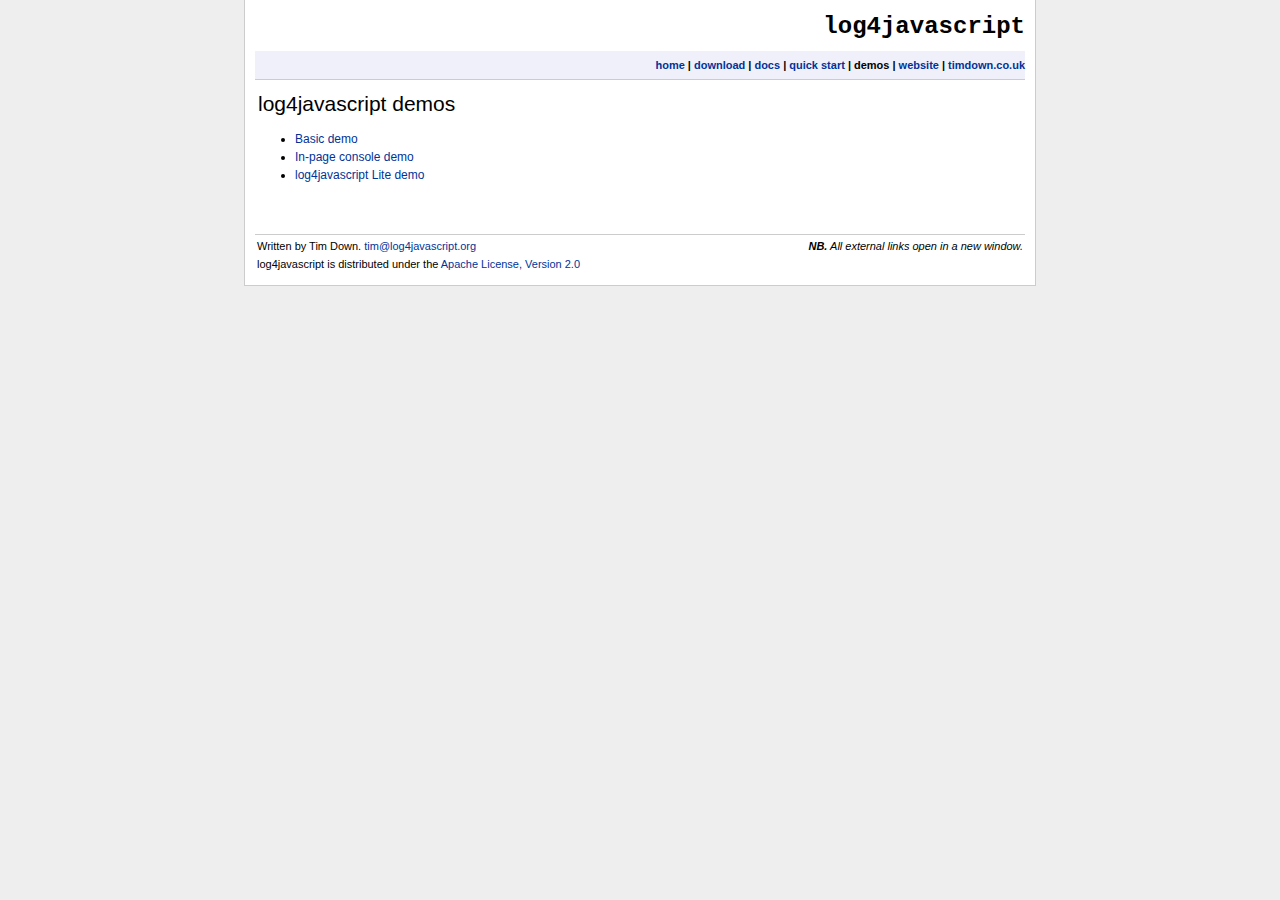
<file: bower_components/log4javascript/demos/index.html>
<?xml version="1.0"?>
<!DOCTYPE html PUBLIC "-//W3C//DTD XHTML 1.0 Transitional//EN" "http://www.w3.org/TR/xhtml1/DTD/xhtml1-transitional.dtd">
<html xmlns="http://www.w3.org/1999/xhtml" lang="en" xml:lang="en">
	<head>
		<title>log4javascript demos</title>
		<meta http-equiv="content-type" content="text/html; charset=iso-8859-1" />
		<meta name="author" content="Tim Down - tim@log4javascript.org" />
		<meta name="description" content="log4javascript, a logging framework for JavaScript based on log4j" />
		<meta name="robots" content="all" />
		<link rel="stylesheet" type="text/css" media="screen,print" href="../main.css" title="Default" />
	</head>
	<body>
		<div id="container" class="nonav">
			<div id="header">
				<h1><a href="/docs/index.html">log4javascript</a></h1>
			</div>
			<div id="content">
				<div id="nav">
					<a class="navitem" href="../index.html">home</a>
					| <a class="navitem" href="http://sourceforge.net/projects/log4javascript" target="_blank" title="Download (opens in new window)">download</a>
					| <a class="navitem" href="../docs/index.html">docs</a>
					| <a class="navitem" href="../docs/quickstart.html">quick start</a>
					| <span class="navitem">demos</span>
					| <a class="navitem" href="http://log4javascript.org" target="_blank">website</a>
					| <a class="navitem" href="http://www.timdown.co.uk" target="_blank">timdown.co.uk</a>
				</div>
				<h1>log4javascript demos</h1>
				<ul>
					<li><a href="basic.html">Basic demo</a></li>
					<li><a href="inpage.html">In-page console demo</a></li>
					<li><a href="lite.html">log4javascript Lite demo</a></li>
				</ul>
			</div>
			<br class="clear" />
			<div id="footer">
				<span class="externallinkinfo">
					<strong>NB.</strong> All external links open in a new window.
				</span>
				Written by Tim Down. <a href="mailto:tim@log4javascript.org">tim@log4javascript.org</a>
				<br />
				log4javascript is distributed under the <a href="http://www.apache.org/licenses/LICENSE-2.0.html"
					title="Apache License, Version 2.0 (opens in new window)" target="_blank">Apache License,
					Version 2.0</a>

			</div>
		</div>

	</body>
</html>
</file>
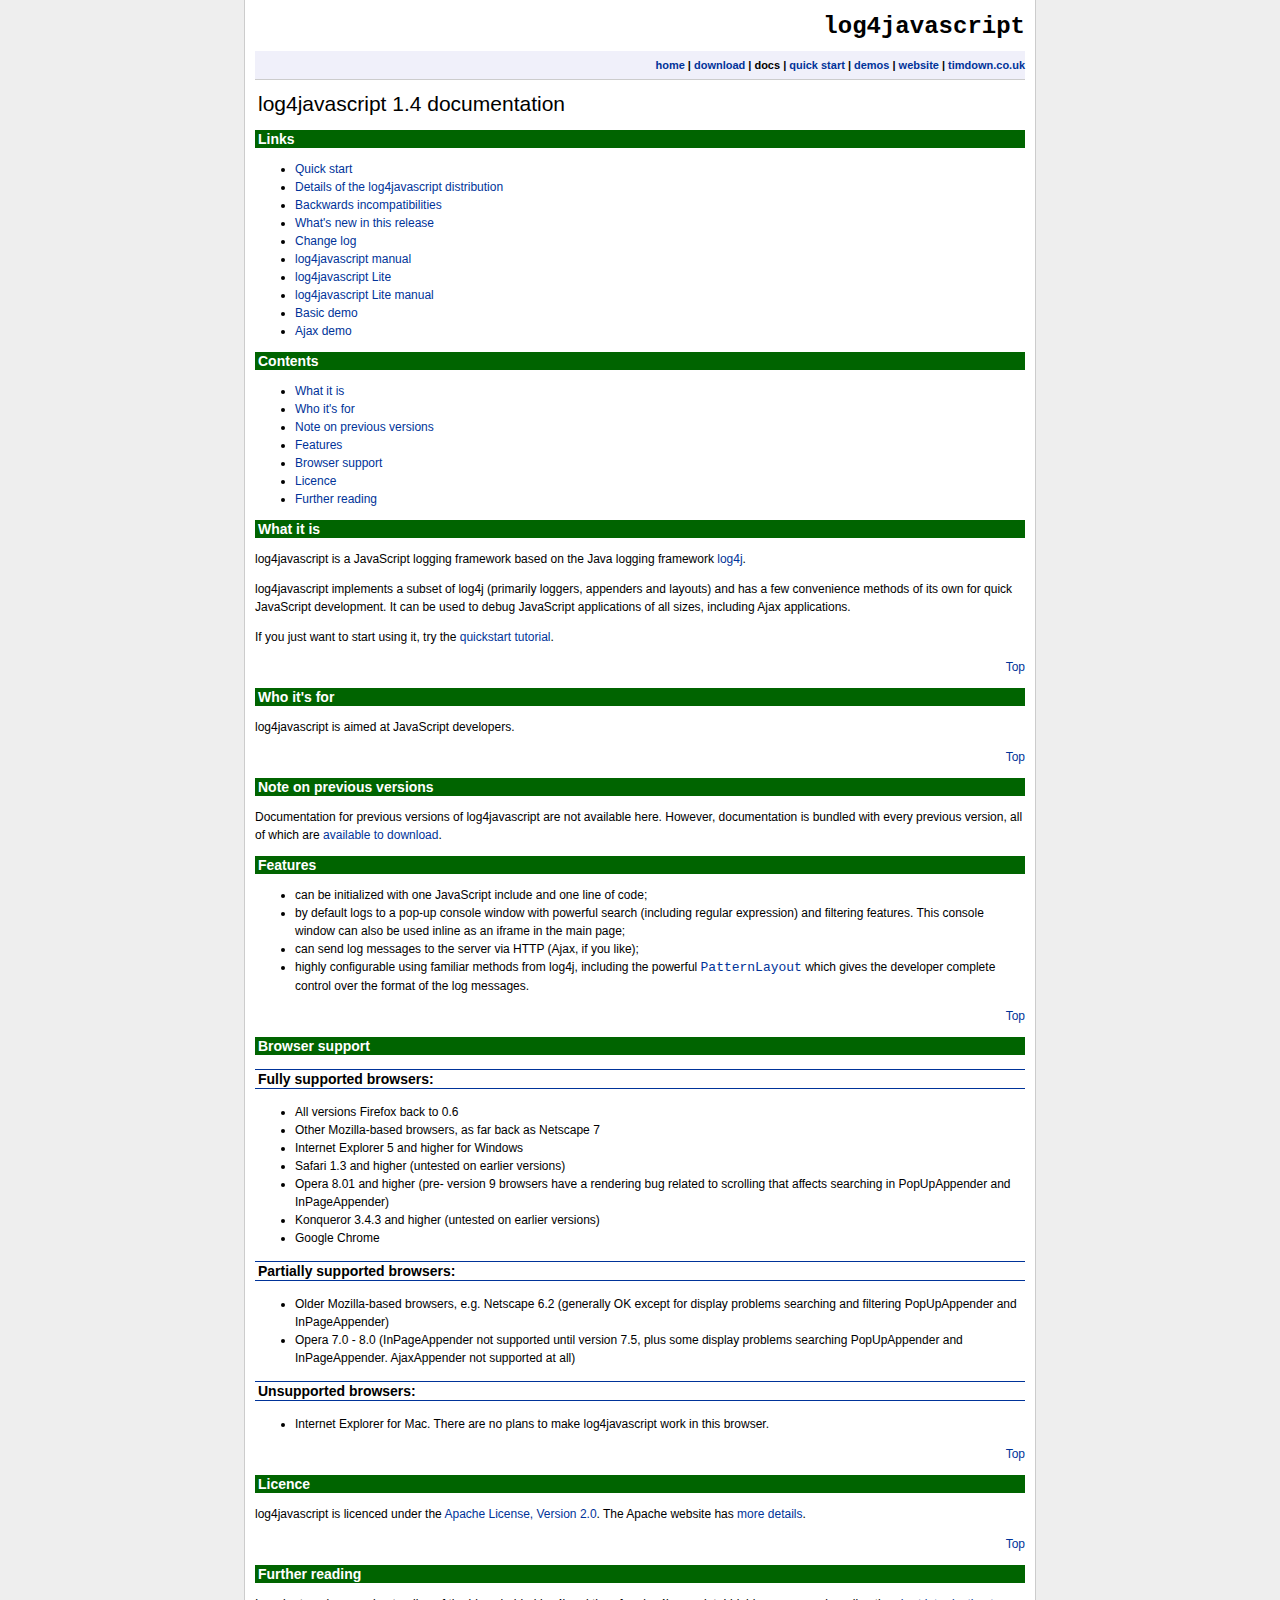
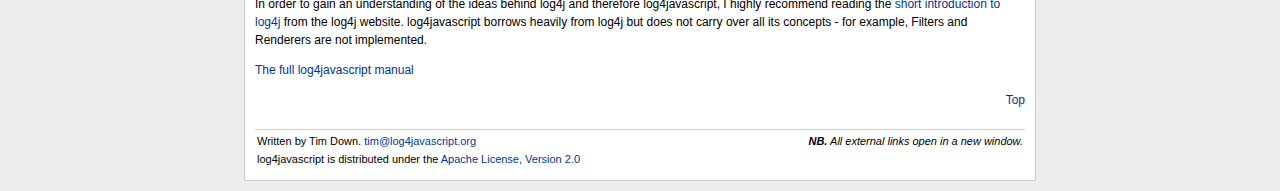
<file: bower_components/log4javascript/docs/index.html>
<?xml version="1.0"?>
<!DOCTYPE html PUBLIC "-//W3C//DTD XHTML 1.0 Transitional//EN" "http://www.w3.org/TR/xhtml1/DTD/xhtml1-transitional.dtd">
<html xmlns="http://www.w3.org/1999/xhtml" lang="en" xml:lang="en">
    <head>
        <title>log4javascript documentation</title>
        <meta http-equiv="content-type" content="text/html; charset=iso-8859-1" />
        <meta name="author" content="Tim Down - tim@log4javascript.org" />
        <meta name="description" content="log4javascript, a logging framework for JavaScript based on log4j" />
        <meta name="robots" content="all" />
        <link rel="stylesheet" type="text/css" media="screen,print" href="../main.css" title="Default" />
    </head>
    <body>
        <div id="container" class="nonav">
            <div id="header">
                <h1><a href="../index.html">log4javascript</a></h1>
                <div id="nav">
                    <a class="navitem" href="../index.html">home</a>
                    | <a class="navitem" href="http://sourceforge.net/projects/log4javascript" target="_blank" title="Download (opens in new window)">download</a>
                    | <span class="navitem">docs</span>
                    | <a class="navitem" href="quickstart.html">quick start</a>
                    | <a class="navitem" href="../demos/index.html">demos</a>
                    | <a class="navitem" href="http://log4javascript.org" target="_blank">website</a>
                    | <a class="navitem" href="http://www.timdown.co.uk" target="_blank">timdown.co.uk</a>
                </div>
            </div>
            <div id="content">
                <h1>log4javascript 1.4 documentation</h1>
                <div id="links">
                    <h2>Links</h2>
                    <ul>
                        <li><a href="quickstart.html">Quick start</a></li>
                        <li><a href="distribution.html">Details of the log4javascript distribution</a></li>
                        <li><a href="backwardsincompatibilities.html">Backwards incompatibilities</a></li>
                        <li><a href="whatsnew.html">What's new in this release</a></li>
                        <li><a href="../changelog.txt">Change log</a></li>
                        <li><a href="manual.html">log4javascript manual</a></li>
                        <li><a href="lite.html">log4javascript Lite</a></li>
                        <li><a href="manual_lite.html">log4javascript Lite manual</a></li>
                        <li><a href="../demos/basic.html">Basic demo</a></li>
                        <li><a href="../demos/ajax.html">Ajax demo</a></li>
                    </ul>
                </div>
                <div id="contents">
                    <h2>Contents</h2>
                    <ul>
                        <li><a href="#whatitis">What it is</a></li>
                        <li><a href="#whofor">Who it's for</a></li>
                        <li><a href="#previousversions">Note on previous versions</a></li>
                        <li><a href="#features">Features</a></li>
                        <li><a href="#browsers">Browser support</a></li>
                        <li><a href="#licence">Licence</a></li>
                        <li><a href="#furtherreading">Further reading</a></li>
                    </ul>
                </div>
                <div id="whatitis">
                    <h2>What it is</h2>
                    <p>
                        log4javascript is a JavaScript logging framework based on the Java
                        logging framework <a href="http://logging.apache.org/log4j/1.2/index.html"
                        title="log4j home page (opens in new window)" target="_blank">log4j</a>.
                    </p>
                    <p>
                        log4javascript implements a subset of log4j (primarily loggers, appenders
                        and layouts) and has a few convenience methods of its own for
                        quick JavaScript development. It can be used to debug JavaScript
                        applications of all sizes, including Ajax applications.
                    </p>
                    <p>
                        If you just want to start using it, try the <a href="quickstart.html">quickstart
                        tutorial</a>.
                    </p>
                    <p class="linktotop">
                        <a href="#container">Top</a>
                    </p>
                </div>
                <div id="whofor">
                    <h2>Who it's for</h2>
                    <p>
                        log4javascript is aimed at JavaScript developers.
                    </p>
                    <p class="linktotop">
                        <a href="#container">Top</a>
                    </p>
                </div>
                <div id="previousversions">
                    <h2>Note on previous versions</h2>
                    <p>
                        Documentation for previous versions of log4javascript are not available here.
                        However, documentation is bundled with every previous version, all of which
                        are <a href="http://sourceforge.net/projects/log4javascript"
                            target="_blank" title="Download (opens in new window)">available to download</a>.
                    </p>
                </div>
                <div id="features">
                    <h2>Features</h2>
                    <ul>
                        <li>can be initialized with one JavaScript include and one line of code;</li>
                        <li>
                            by default logs to a pop-up console window with powerful search (including
                            regular expression) and filtering features. This console window can also
                            be used inline as an iframe in the main page;
                        </li>
                        <li>
                            can send log messages to the server via HTTP (Ajax, if you like);
                        </li>
                        <li>
                            highly configurable using familiar methods from log4j, including the
                            powerful <code><a href="manual.html#patternlayout">PatternLayout</a></code>
                            which gives the developer complete control over the format of the log messages.
                        </li>
                    </ul>
                    <p class="linktotop">
                        <a href="#container">Top</a>
                    </p>
                </div>
                <div id="browsers">
                    <h2>Browser support</h2>
                    <h3>Fully supported browsers:</h3>
                    <ul>
                        <li>All versions Firefox back to 0.6</li>
                        <li>Other Mozilla-based browsers, as far back as Netscape 7</li>
                        <li>Internet Explorer 5 and higher for Windows</li>
                        <li>Safari 1.3 and higher (untested on earlier versions)</li>
                        <li>Opera 8.01 and higher (pre- version 9 browsers have a rendering
                            bug related to scrolling that affects searching in PopUpAppender and InPageAppender)</li>
                        <li>Konqueror 3.4.3 and higher (untested on earlier versions)</li>
                        <li>Google Chrome</li>
                    </ul>
                    <h3>Partially supported browsers:</h3>
                    <ul>
                        <li>Older Mozilla-based browsers, e.g. Netscape 6.2 (generally OK except for
                            display problems searching and filtering PopUpAppender and InPageAppender)</li>
                        <li>Opera 7.0 - 8.0 (InPageAppender not supported until version 7.5, plus some display
                            problems searching PopUpAppender and InPageAppender. AjaxAppender not supported at all)</li>
                    </ul>
                    <h3>Unsupported browsers:</h3>
                    <ul>
                        <li>
                            Internet Explorer for Mac. There are no plans to make log4javascript work
                            in this browser.
                        </li>
                    </ul>
                    <p class="linktotop">
                        <a href="#container">Top</a>
                    </p>
                </div>
                <div id="licence">
                    <h2>Licence</h2>
                    <p>
                        log4javascript is licenced under the <a href="http://www.apache.org/licenses/LICENSE-2.0.html"
                            title="Apache License, Version 2.0 (opens in new window)" target="_blank">Apache License,
                        Version 2.0</a>. The Apache website has <a href="http://www.apache.org/foundation/licence-FAQ.html#WhatDoesItMEAN"
                            title="View licence (opens in new window)" target="_blank">more details</a>.
                    </p>
                    <p class="linktotop">
                        <a href="#container">Top</a>
                    </p>
                </div>
                <div id="furtherreading">
                    <h2>Further reading</h2>
                    <p>
                        In order to gain an understanding of the ideas behind log4j and therefore log4javascript,
                        I highly recommend reading the <a href="http://logging.apache.org/log4j/1.2/manual.html">short
                        introduction to log4j</a> from the log4j website. log4javascript borrows heavily from
                        log4j but does not carry over all its concepts - for example, Filters and Renderers are not
                        implemented.
                    </p>
                    <p>
                        <a href="manual.html">The full log4javascript manual</a>
                    </p>
                    <p class="linktotop">
                        <a href="#container">Top</a>
                    </p>
                </div>
            </div>
            <div id="footer">
                <span class="externallinkinfo">
                    <strong>NB.</strong> All external links open in a new window.
                </span>
                Written by Tim Down. <a href="mailto:tim@log4javascript.org">tim@log4javascript.org</a>
                <br />
                log4javascript is distributed under the <a href="http://www.apache.org/licenses/LICENSE-2.0.html"
                    title="Apache License, Version 2.0 (opens in new window)" target="_blank">Apache License,
                    Version 2.0</a>

            </div>
        </div>

    </body>
</html>
</file>
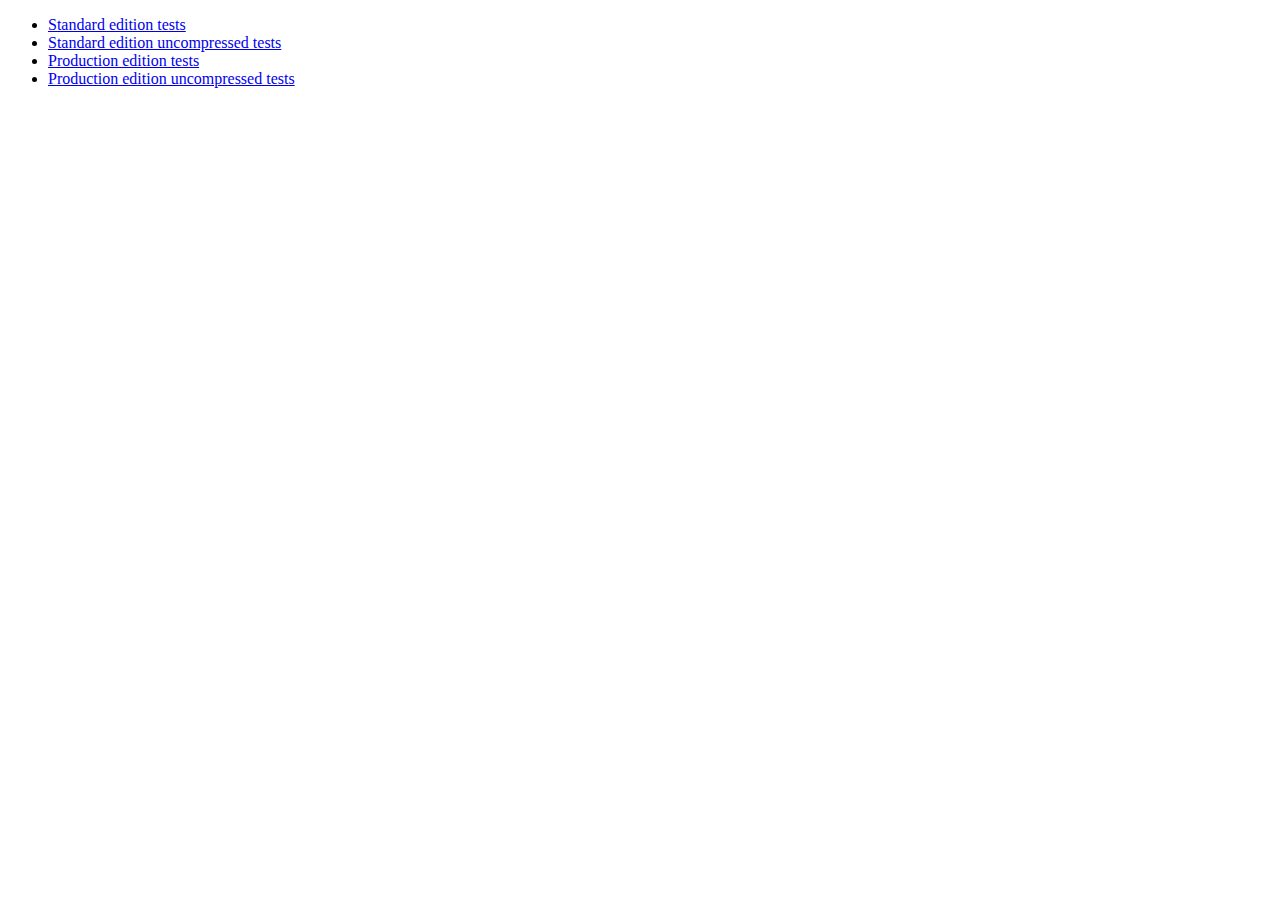
<file: bower_components/log4javascript/test/index.html>
<?xml version="1.0"?>
<!DOCTYPE html PUBLIC "-//W3C//DTD XHTML 1.0 Strict//EN" "http://www.w3.org/TR/xhtml1/DTD/xhtml1-strict.dtd">
<html xmlns="http://www.w3.org/1999/xhtml" lang="en" xml:lang="en">
	<head>
		<title>log4javascript - Tests</title>
	</head>
	<body>
		<ul>
			<li><a href="log4javascript.html">Standard edition tests</a></li>
			<li><a href="log4javascript_uncompressed.html">Standard edition uncompressed tests</a></li>
			<li><a href="log4javascript_production.html">Production edition tests</a></li>
			<li><a href="log4javascript_production_uncompressed.html">Production edition uncompressed tests</a></li>
		</ul>
	</body>
</html>
</file>
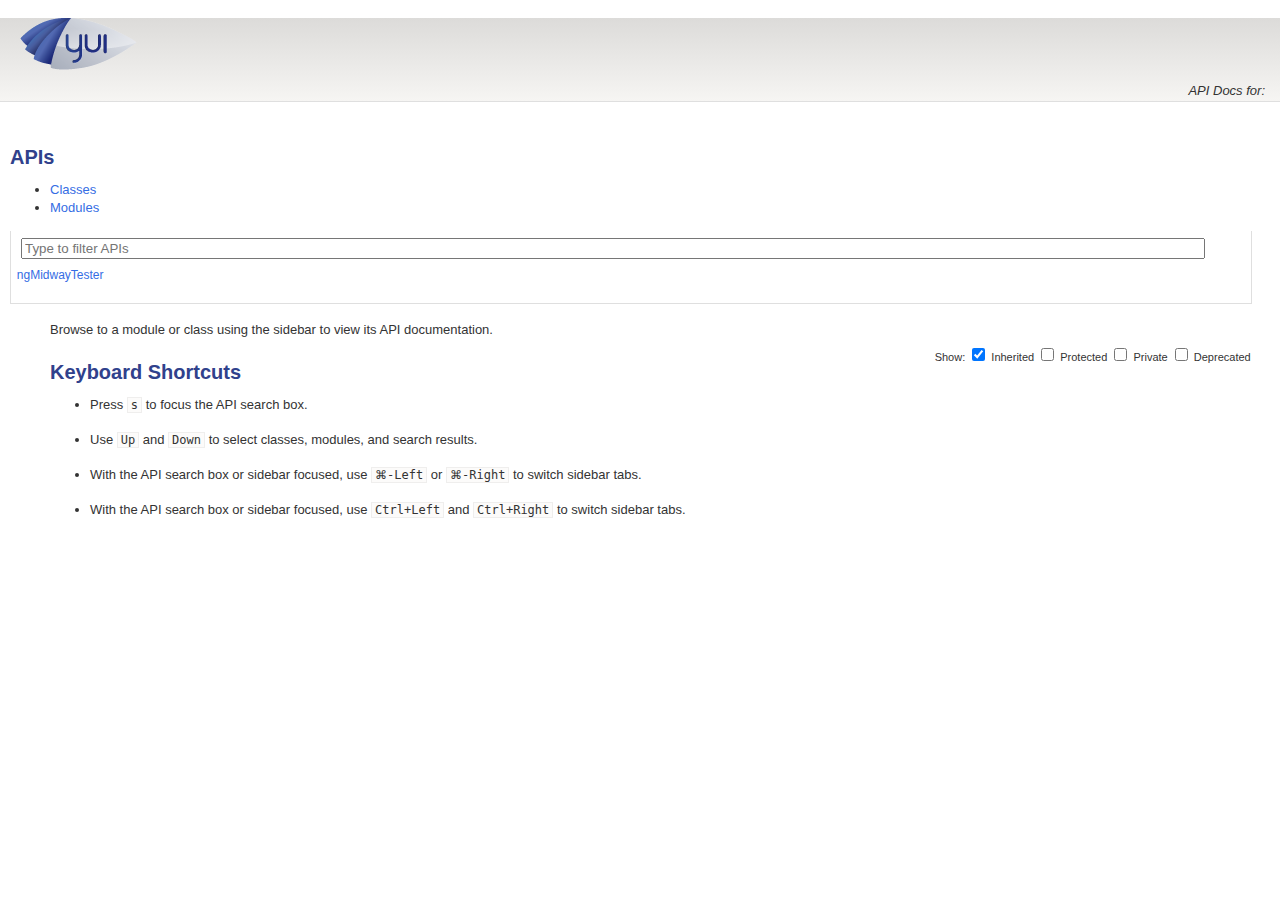
<file: bower_components/ngMidwayTester/docs/index.html>
<!DOCTYPE html>
<html lang="en">
<head>
    <meta charset="utf-8">
    <title></title>
    <link rel="stylesheet" href="http://yui.yahooapis.com/3.9.1/build/cssgrids/cssgrids-min.css">
    <link rel="stylesheet" href="./assets/vendor/prettify/prettify-min.css">
    <link rel="stylesheet" href="./assets/css/main.css" id="site_styles">
    <link rel="shortcut icon" type="image/png" href="./assets/favicon.png">
    <script src="http://yui.yahooapis.com/combo?3.9.1/build/yui/yui-min.js"></script>
</head>
<body class="yui3-skin-sam">

<div id="doc">
    <div id="hd" class="yui3-g header">
        <div class="yui3-u-3-4">
            
                <h1><img src="./assets/css/logo.png" title=""></h1>
            
        </div>
        <div class="yui3-u-1-4 version">
            <em>API Docs for: </em>
        </div>
    </div>
    <div id="bd" class="yui3-g">

        <div class="yui3-u-1-4">
            <div id="docs-sidebar" class="sidebar apidocs">
                <div id="api-list">
    <h2 class="off-left">APIs</h2>
    <div id="api-tabview" class="tabview">
        <ul class="tabs">
            <li><a href="#api-classes">Classes</a></li>
            <li><a href="#api-modules">Modules</a></li>
        </ul>

        <div id="api-tabview-filter">
            <input type="search" id="api-filter" placeholder="Type to filter APIs">
        </div>

        <div id="api-tabview-panel">
            <ul id="api-classes" class="apis classes">
            
                <li><a href="./classes/ngMidwayTester.html">ngMidwayTester</a></li>
            
            </ul>

            <ul id="api-modules" class="apis modules">
            
            </ul>
        </div>
    </div>
</div>

            </div>
        </div>
        <div class="yui3-u-3-4">
                <div id="api-options">
        Show:
        <label for="api-show-inherited">
            <input type="checkbox" id="api-show-inherited" checked>
            Inherited
        </label>

        <label for="api-show-protected">
            <input type="checkbox" id="api-show-protected">
            Protected
        </label>

        <label for="api-show-private">
            <input type="checkbox" id="api-show-private">
            Private
        </label>
        <label for="api-show-deprecated">
            <input type="checkbox" id="api-show-deprecated">
            Deprecated
        </label>

    </div>


            <div class="apidocs">
                <div id="docs-main">
                    <div class="content">
                            <div class="apidocs">
        <div id="docs-main" class="content">
            <p>
            Browse to a module or class using the sidebar to view its API documentation.
            </p>

            <h2>Keyboard Shortcuts</h2>

            <ul>
                <li><p>Press <kbd>s</kbd> to focus the API search box.</p></li>

                <li><p>Use <kbd>Up</kbd> and <kbd>Down</kbd> to select classes, modules, and search results.</p></li>

                <li class="mac-only"><p>With the API search box or sidebar focused, use <kbd><span class="cmd">&#x2318;</span>-Left</kbd> or <kbd><span class="cmd">&#x2318;</span>-Right</kbd> to switch sidebar tabs.</p></li>

                <li class="pc-only"><p>With the API search box or sidebar focused, use <kbd>Ctrl+Left</kbd> and <kbd>Ctrl+Right</kbd> to switch sidebar tabs.</p></li>
            </ul>
        </div>
    </div>



                    </div>
                </div>
            </div>
        </div>
    </div>
</div>
<script src="./assets/vendor/prettify/prettify-min.js"></script>
<script>prettyPrint();</script>
<script src="./assets/js/yui-prettify.js"></script>
<script src="./assets/../api.js"></script>
<script src="./assets/js/api-filter.js"></script>
<script src="./assets/js/api-list.js"></script>
<script src="./assets/js/api-search.js"></script>
<script src="./assets/js/apidocs.js"></script>
</body>
</html>
</file>
<file: bower_components/log4javascript/main.css>
body {
	font-family: Verdana, Arial, Helvetica, Sans-serif;
	font-size: 75%;
	color: black;
	background-color: #eeeeee;
	text-align: center;
	padding: 0px;
	margin: 0px;
}

div#container {
	width: 770px;
	text-align: left;
	line-height: 150%;
	border-width: 0px 1px 1px 1px;
	border-color: #cccccc;
	border-style: solid;
	background-color: white;
	color: black;
	padding: 10px;
	margin: 0px auto 10px auto;
}

div#header {
	margin: 0px;
}

div#header h1 {
	font-family: Courier New, Courier, Monospace, Serif;
	padding: 8px 0 15px 0;
	margin: 0px;
	font-size: 200%;
	font-weight: bold;
	text-align: right;
}

div#header h1 a {
	color: black;
}

div#nav {
	font-size: 91.66%;
	font-weight: bold;
	padding-top: 5px;
	padding-bottom: 5px;
	border-bottom: solid #cccccc 1px;
	text-align: right;
	background-color: #f0f0fa;
}

div#container.nonav div#content {
	float: none;
	width: auto;
}

*.externallinkinfo {
	float: right;
	font-style: italic;
}

div#content h1 {
	padding: 10px 3px 5px 3px;
	margin: 5px 0px;
	font-size: 175%;
	font-weight: normal;
}

div#content h2 {
	background-color: darkgreen;
	color: white;
	padding: 0px 3px;
	font-size: 116.66%;
	font-weight: bold;
}

div#content h2 a {
	color: white;
}

div#content h3 {
	padding: 0px 3px;
	font-size: 116.66%;
	font-weight: bold;
	border-style: solid;
	border-color: #003399;
	border-width: 1px 0px;
}

div#content h4 {
	padding: 0px 3px;
	font-size: 100%;
	font-weight: bold;
	border-top: solid #eeeeee 1px;
}

div#content h5 {
	padding: 0px;
	margin: 3px 0px;
}

div#footer {
	margin-top: 20px;
	padding: 2px;
	border-top: solid #cccccc 1px;
	font-size: 91.66%;
}

a {
	color: #003399;
	text-decoration: none;
}

a:hover {
	text-decoration: underline;
}

a.bold {
	font-weight: bold;
}

a.underlined {
	text-decoration: underline;
}

a img {
	border-width: 0px;
}

br.clear {
	clear: both;
}

table {
	font-size: 100%;
}

/* Code */
pre, code {
	font-family: Courier New, Courier;
	font-size: 108.33%;
}

pre.code, pre.console {
	border: solid 1px #cccccc;
	padding: 3px;
}

pre.code {
	background-color: #eeeeee;
}

*.trace {
	color: #666666;
}

*.debug {
	color: green;
}

*.info {
	color: #000099;
}

*.warn {
	color: #999900;
}

*.error {
	color: red;
}

*.fatal {
	color: #660066;
}


div.example, div.panel {
	border: solid 1px #cccccc;
	background-color: #f5f5f5;
	padding: 3px;
	margin-bottom: 10px;
}

div.panel h2 {
	margin: 5px 0px;
}

div.padded {
	padding: 10px;
}

div.hidden {
	display: none;
}

div.active {
	background-color: #fcfffc;
	border-color: green;
}

label.rightofinput, input.rightoflabel {
	margin-right: 20px;
}

/* 'Back to top' link */
p.linktotop {
	text-align: right;
}

ul.propertieslist li.method, ul.propertieslist li.property {
	margin: 0;
	padding: 0px 0px 15px 0px;
}

ul.propertieslist li *.name {
	font-size: 116.66%;
	font-weight: bold;
}

ul.propertieslist li.method div.methodsignature {
	margin: 10px 0px;
	font-size: 116.66%;
	background-color: #eeeeee;
}

ul.propertieslist li.method *.paramsheading {
	font-weight: bold;
}

ul.propertieslist li.method *.params {
	padding-top: 5px;
	padding-bottom: 5px;
}

ul.propertieslist li.method *.params li.param {
	padding-bottom: 10px;
}

ul.propertieslist li.method *.params li.param *.paramname {
	font-style: italic;
}

div.serverlog {
	height: 200px;
	/*border: solid 1px #cccccc;*/
}

div#inPageConsole {
	margin-top: 10px;
}

div.iframecontainer {
	background-color: white;
	border: solid #cccccc 1px;
	width: 100%;
}

div.veryprominent {
	background-color: darkgreen;
	color: white;
	font-weight: bold;
	padding: 10px;
	font-size: 133.33%;
	margin-bottom: 10px;
}

div.veryprominent a {
	color: white;
}

*.largetext {
	font-size: 116.66%;
}

div#leftcolumn {
	float: left;
	width: 160px;
}

div#rightcolumn {
	float: right;
	width: 580px;
}

td.fullsupport {
	background-color: lightgreen;
}

td.partialsupport {
	background-color: gold;
}

td.nosupport {
	background-color: lightcoral;
}

p.editions {
	text-align: right;
	font-style: italic;
}
</file>
<file: bower_components/ngMidwayTester/docs/assets/vendor/prettify/prettify-min.css>
.pln{color:#000}@media screen{.str{color:#080}.kwd{color:#008}.com{color:#800}.typ{color:#606}.lit{color:#066}.pun,.opn,.clo{color:#660}.tag{color:#008}.atn{color:#606}.atv{color:#080}.dec,.var{color:#606}.fun{color:red}}@media print,projection{.str{color:#060}.kwd{color:#006;font-weight:bold}.com{color:#600;font-style:italic}.typ{color:#404;font-weight:bold}.lit{color:#044}.pun,.opn,.clo{color:#440}.tag{color:#006;font-weight:bold}.atn{color:#404}.atv{color:#060}}pre.prettyprint{padding:2px;border:1px solid #888}ol.linenums{margin-top:0;margin-bottom:0}li.L0,li.L1,li.L2,li.L3,li.L5,li.L6,li.L7,li.L8{list-style-type:none}li.L1,li.L3,li.L5,li.L7,li.L9{background:#eee}
</file>
<file: bower_components/ngMidwayTester/docs/assets/css/main.css>
/*
Font sizes for all selectors other than the body are given in percentages,
with 100% equal to 13px. To calculate a font size percentage, multiply the
desired size in pixels by 7.6923076923.

Here's a quick lookup table:

10px - 76.923%
11px - 84.615%
12px - 92.308%
13px - 100%
14px - 107.692%
15px - 115.385%
16px - 123.077%
17px - 130.769%
18px - 138.462%
19px - 146.154%
20px - 153.846%
*/

html {
    background: #fff;
    color: #333;
    overflow-y: scroll;
}

body {
    /*font: 13px/1.4 'Lucida Grande', 'Lucida Sans Unicode', 'DejaVu Sans', 'Bitstream Vera Sans', 'Helvetica', 'Arial', sans-serif;*/
    font: 13px/1.4 'Helvetica', 'Arial', sans-serif;
    margin: 0;
    padding: 0;
}

/* -- Links ----------------------------------------------------------------- */
a {
    color: #356de4;
    text-decoration: none;
}

.hidden {
    display: none;
}

a:hover { text-decoration: underline; }

/* "Jump to Table of Contents" link is shown to assistive tools, but hidden from
   sight until it's focused. */
.jump {
    position: absolute;
    padding: 3px 6px;
    left: -99999px;
    top: 0;
}

.jump:focus { left: 40%; }

/* -- Paragraphs ------------------------------------------------------------ */
p { margin: 1.3em 0; }
dd p, td p { margin-bottom: 0; }
dd p:first-child, td p:first-child { margin-top: 0; }

/* -- Headings -------------------------------------------------------------- */
h1, h2, h3, h4, h5, h6 {
    color: #D98527;/*was #f80*/
    font-family: 'Trebuchet MS', sans-serif;
    font-weight: bold;
    line-height: 1.1;
    margin: 1.1em 0 0.5em;
}

h1 {
    font-size: 184.6%;
    color: #30418C;
    margin: 0.75em 0 0.5em;
}

h2 {
    font-size: 153.846%;
    color: #E48A2B;
}

h3 { font-size: 138.462%; }

h4 {
    border-bottom: 1px solid #DBDFEA;
    color: #E48A2B;
    font-size: 115.385%;
    font-weight: normal;
    padding-bottom: 2px;
}

h5, h6 { font-size: 107.692%; }

/* -- Code and examples ----------------------------------------------------- */
code, kbd, pre, samp {
    font-family: Menlo, Monaco, 'DejaVu Sans Mono', 'Bitstream Vera Sans Mono', 'Courier New', Courier, monospace;
    font-size: 92.308%;
    line-height: 1.35;
}

p code, p kbd, p samp {
    background: #FCFBFA;
    border: 1px solid #EFEEED;
    padding: 0 3px;
}

a code, a kbd, a samp,
pre code, pre kbd, pre samp,
table code, table kbd, table samp,
.intro code, .intro kbd, .intro samp,
.toc code, .toc kbd, .toc samp {
    background: none;
    border: none;
    padding: 0;
}

pre.code, pre.terminal, pre.cmd {
    overflow-x: auto;
    *overflow-x: scroll;
    padding: 0.3em 0.6em;
}

pre.code {
    background: #FCFBFA;
    border: 1px solid #EFEEED;
    border-left-width: 5px;
}

pre.terminal, pre.cmd {
    background: #F0EFFC;
    border: 1px solid #D0CBFB;
    border-left: 5px solid #D0CBFB;
}

/* Don't reduce the font size of <code>/<kbd>/<samp> elements inside <pre>
   blocks. */
pre code, pre kbd, pre samp { font-size: 100%; }

/* Used to denote text that shouldn't be selectable, such as line numbers or
   shell prompts. Guess which browser this doesn't work in. */
.noselect {
    -moz-user-select: -moz-none;
    -khtml-user-select: none;
    -webkit-user-select: none;
    -o-user-select: none;
    user-select: none;
}

/* -- Lists ----------------------------------------------------------------- */
dd { margin: 0.2em 0 0.7em 1em; }
dl { margin: 1em 0; }
dt { font-weight: bold; }

/* -- Tables ---------------------------------------------------------------- */
caption, th { text-align: left; }

table {
    border-collapse: collapse;
    width: 100%;
}

td, th {
    border: 1px solid #fff;
    padding: 5px 12px;
    vertical-align: top;
}

td { background: #E6E9F5; }
td dl { margin: 0; }
td dl dl { margin: 1em 0; }
td pre:first-child { margin-top: 0; }

th {
    background: #D2D7E6;/*#97A0BF*/
    border-bottom: none;
    border-top: none;
    color: #000;/*#FFF1D5*/
    font-family: 'Trebuchet MS', sans-serif;
    font-weight: bold;
    line-height: 1.3;
    white-space: nowrap;
}


/* -- Layout and Content ---------------------------------------------------- */
#doc {
    margin: auto;
    min-width: 1024px;
}

.content { padding: 0 20px 0 25px; }

.sidebar {
    padding: 0 15px 0 10px;
}
#bd {
    padding: 7px 0 130px;
    position: relative;
    width: 99%;
}

/* -- Table of Contents ----------------------------------------------------- */

/* The #toc id refers to the single global table of contents, while the .toc
   class refers to generic TOC lists that could be used throughout the page. */

.toc code, .toc kbd, .toc samp { font-size: 100%; }
.toc li { font-weight: bold; }
.toc li li { font-weight: normal; }

/* -- Intro and Example Boxes ----------------------------------------------- */
/*
.intro, .example { margin-bottom: 2em; }
.example {
    -moz-border-radius: 4px;
    -webkit-border-radius: 4px;
    border-radius: 4px;
    -moz-box-shadow: 0 0 5px #bfbfbf;
    -webkit-box-shadow: 0 0 5px #bfbfbf;
    box-shadow: 0 0 5px #bfbfbf;
    padding: 1em;
}
.intro {
    background: none repeat scroll 0 0 #F0F1F8; border: 1px solid #D4D8EB; padding: 0 1em;
}
*/

/* -- Other Styles ---------------------------------------------------------- */

/* These are probably YUI-specific, and should be moved out of Selleck's default
   theme. */

.button {
    border: 1px solid #dadada;
    -moz-border-radius: 3px;
    -webkit-border-radius: 3px;
    border-radius: 3px;
    color: #444;
    display: inline-block;
    font-family: Helvetica, Arial, sans-serif;
    font-size: 92.308%;
    font-weight: bold;
    padding: 4px 13px 3px;
    -moz-text-shadow: 1px 1px 0 #fff;
    -webkit-text-shadow: 1px 1px 0 #fff;
    text-shadow: 1px 1px 0 #fff;
    white-space: nowrap;

    background: #EFEFEF; /* old browsers */
    background: -moz-linear-gradient(top, #f5f5f5 0%, #efefef 50%, #e5e5e5 51%, #dfdfdf 100%); /* firefox */
    background: -webkit-gradient(linear, left top, left bottom, color-stop(0%,#f5f5f5), color-stop(50%,#efefef), color-stop(51%,#e5e5e5), color-stop(100%,#dfdfdf)); /* webkit */
    filter: progid:DXImageTransform.Microsoft.gradient( startColorstr='#f5f5f5', endColorstr='#dfdfdf',GradientType=0 ); /* ie */
}

.button:hover {
    border-color: #466899;
    color: #fff;
    text-decoration: none;
    -moz-text-shadow: 1px 1px 0 #222;
    -webkit-text-shadow: 1px 1px 0 #222;
    text-shadow: 1px 1px 0 #222;

    background: #6396D8; /* old browsers */
    background: -moz-linear-gradient(top, #6396D8 0%, #5A83BC 50%, #547AB7 51%, #466899 100%); /* firefox */
    background: -webkit-gradient(linear, left top, left bottom, color-stop(0%,#6396D8), color-stop(50%,#5A83BC), color-stop(51%,#547AB7), color-stop(100%,#466899)); /* webkit */
    filter: progid:DXImageTransform.Microsoft.gradient( startColorstr='#6396D8', endColorstr='#466899',GradientType=0 ); /* ie */
}

.newwindow { text-align: center; }

.header .version em {
    display: block;
    text-align: right;
}


#classdocs .item {
    border-bottom: 1px solid #466899;
    margin: 1em 0;
    padding: 1.5em;
}

#classdocs .item .params p,
    #classdocs .item .returns p,{
    display: inline;
}

#classdocs .item em code, #classdocs .item em.comment {
    color: green;
}

#classdocs .item em.comment a {
    color: green;
    text-decoration: underline;
}

#classdocs .foundat {
    font-size: 11px;
    font-style: normal;
}

.attrs .emits {
    margin-left: 2em;
    padding: .5em;
    border-left: 1px dashed #ccc;
}

abbr {
    border-bottom: 1px dashed #ccc;
    font-size: 80%;
    cursor: help;
}

.prettyprint li.L0, 
.prettyprint li.L1, 
.prettyprint li.L2, 
.prettyprint li.L3, 
.prettyprint li.L5, 
.prettyprint li.L6, 
.prettyprint li.L7, 
.prettyprint li.L8 {
    list-style: decimal;
}

ul li p {
    margin-top: 0;
}

.method .name {
    font-size: 110%;
}

.apidocs .methods .extends .method,
.apidocs .properties .extends .property,
.apidocs .attrs .extends .attr,
.apidocs .events .extends .event {
    font-weight: bold;
}

.apidocs .methods .extends .inherited,
.apidocs .properties .extends .inherited,
.apidocs .attrs .extends .inherited,
.apidocs .events .extends .inherited {
    font-weight: normal;
}

#hd {
    background: whiteSmoke;
    background: -moz-linear-gradient(top,#DCDBD9 0,#F6F5F3 100%);
    background: -webkit-gradient(linear,left top,left bottom,color-stop(0%,#DCDBD9),color-stop(100%,#F6F5F3));
    filter: progid:DXImageTransform.Microsoft.gradient(startColorstr='#dcdbd9',endColorstr='#F6F5F3',GradientType=0);
    border-bottom: 1px solid #DFDFDF;
    padding: 0 15px 1px 20px;
    margin-bottom: 15px;
}

#hd img {
    margin-right: 10px;
    vertical-align: middle;
}


/* -- API Docs CSS ---------------------------------------------------------- */

/*
This file is organized so that more generic styles are nearer the top, and more
specific styles are nearer the bottom of the file. This allows us to take full
advantage of the cascade to avoid redundant style rules. Please respect this
convention when making changes.
*/

/* -- Generic TabView styles ------------------------------------------------ */

/*
These styles apply to all API doc tabviews. To change styles only for a
specific tabview, see the other sections below.
*/

.yui3-js-enabled .apidocs .tabview {
    visibility: hidden; /* Hide until the TabView finishes rendering. */
    _visibility: visible;
}

.apidocs .tabview.yui3-tabview-content { visibility: visible; }
.apidocs .tabview .yui3-tabview-panel { background: #fff; }

/* -- Generic Content Styles ------------------------------------------------ */

/* Headings */
h2, h3, h4, h5, h6 {
    border: none;
    color: #30418C;
    font-weight: bold;
    text-decoration: none;
}

.link-docs {
    float: right;
    font-size: 15px;
    margin: 4px 4px 6px;
    padding: 6px 30px 5px;
}

.apidocs { zoom: 1; }

/* Generic box styles. */
.apidocs .box {
    border: 1px solid;
    border-radius: 3px;
    margin: 1em 0;
    padding: 0 1em;
}

/* A flag is a compact, capsule-like indicator of some kind. It's used to
   indicate private and protected items, item return types, etc. in an
   attractive and unobtrusive way. */
.apidocs .flag {
    background: #bababa;
    border-radius: 3px;
    color: #fff;
    font-size: 11px;
    margin: 0 0.5em;
    padding: 2px 4px 1px;
}

/* Class/module metadata such as "Uses", "Extends", "Defined in", etc. */
.apidocs .meta {
    background: #f9f9f9;
    border-color: #efefef;
    color: #555;
    font-size: 11px;
    padding: 3px 6px;
}

.apidocs .meta p { margin: 0; }

/* Deprecation warning. */
.apidocs .box.deprecated,
.apidocs .flag.deprecated {
    background: #fdac9f;
    border: 1px solid #fd7775;
}

.apidocs .box.deprecated p { margin: 0.5em 0; }
.apidocs .flag.deprecated { color: #333; }

/* Module/Class intro description. */
.apidocs .intro {
    background: #f0f1f8;
    border-color: #d4d8eb;
}

/* Loading spinners. */
#bd.loading .apidocs,
#api-list.loading .yui3-tabview-panel {
    background: #fff url(../img/spinner.gif) no-repeat center 70px;
    min-height: 150px;
}

#bd.loading .apidocs .content,
#api-list.loading .yui3-tabview-panel .apis {
    display: none;
}

.apidocs .no-visible-items { color: #666; }

/* Generic inline list. */
.apidocs ul.inline {
    display: inline;
    list-style: none;
    margin: 0;
    padding: 0;
}

.apidocs ul.inline li { display: inline; }

/* Comma-separated list. */
.apidocs ul.commas li:after { content: ','; }
.apidocs ul.commas li:last-child:after { content: ''; }

/* Keyboard shortcuts. */
kbd .cmd { font-family: Monaco, Helvetica; }

/* -- Generic Access Level styles ------------------------------------------- */
.apidocs .item.protected,
.apidocs .item.private,
.apidocs .index-item.protected,
.apidocs .index-item.deprecated,
.apidocs .index-item.private {
    display: none;
}

.show-deprecated .item.deprecated,
.show-deprecated .index-item.deprecated,
.show-protected .item.protected,
.show-protected .index-item.protected,
.show-private .item.private,
.show-private .index-item.private {
    display: block;
}

.hide-inherited .item.inherited,
.hide-inherited .index-item.inherited {
    display: none;
}

/* -- Generic Item Index styles --------------------------------------------- */
.apidocs .index { margin: 1.5em 0 3em; }

.apidocs .index h3 {
    border-bottom: 1px solid #efefef;
    color: #333;
    font-size: 13px;
    margin: 2em 0 0.6em;
    padding-bottom: 2px;
}

.apidocs .index .no-visible-items { margin-top: 2em; }

.apidocs .index-list {
    border-color: #efefef;
    font-size: 12px;
    list-style: none;
    margin: 0;
    padding: 0;
    -moz-column-count: 4;
    -moz-column-gap: 10px;
    -moz-column-width: 170px;
    -ms-column-count: 4;
    -ms-column-gap: 10px;
    -ms-column-width: 170px;
    -o-column-count: 4;
    -o-column-gap: 10px;
    -o-column-width: 170px;
    -webkit-column-count: 4;
    -webkit-column-gap: 10px;
    -webkit-column-width: 170px;
    column-count: 4;
    column-gap: 10px;
    column-width: 170px;
}

.apidocs .no-columns .index-list {
    -moz-column-count: 1;
    -ms-column-count: 1;
    -o-column-count: 1;
    -webkit-column-count: 1;
    column-count: 1;
}

.apidocs .index-item { white-space: nowrap; }

.apidocs .index-item .flag {
    background: none;
    border: none;
    color: #afafaf;
    display: inline;
    margin: 0 0 0 0.2em;
    padding: 0;
}

/* -- Generic API item styles ----------------------------------------------- */
.apidocs .args {
    display: inline;
    margin: 0 0.5em;
}

.apidocs .flag.chainable { background: #46ca3b; }
.apidocs .flag.protected { background: #9b86fc; }
.apidocs .flag.private { background: #fd6b1b; }
.apidocs .flag.async { background: #356de4; }
.apidocs .flag.required { background: #e60923; }

.apidocs .item {
    border-bottom: 1px solid #efefef;
    margin: 1.5em 0 2em;
    padding-bottom: 2em;
}

.apidocs .item h4,
.apidocs .item h5,
.apidocs .item h6 {
    color: #333;
    font-family: inherit;
    font-size: 100%;
}

.apidocs .item .description p,
.apidocs .item pre.code {
    margin: 1em 0 0;
}

.apidocs .item .meta {
    background: none;
    border: none;
    padding: 0;
}

.apidocs .item .name {
    display: inline;
    font-size: 14px;
}

.apidocs .item .type,
.apidocs .item .type a,
.apidocs .returns-inline {
    color: #555;
}

.apidocs .item .type,
.apidocs .returns-inline {
    font-size: 11px;
    margin: 0 0 0 0;
}

.apidocs .item .type a { border-bottom: 1px dotted #afafaf; }
.apidocs .item .type a:hover { border: none; }

/* -- Item Parameter List --------------------------------------------------- */
.apidocs .params-list {
    list-style: square;
    margin: 1em 0 0 2em;
    padding: 0;
}

.apidocs .param { margin-bottom: 1em; }

.apidocs .param .type,
.apidocs .param .type a {
    color: #666;
}

.apidocs .param .type {
    margin: 0 0 0 0.5em;
    *margin-left: 0.5em;
}

.apidocs .param-name { font-weight: bold; }

/* -- Item "Emits" block ---------------------------------------------------- */
.apidocs .item .emits {
    background: #f9f9f9;
    border-color: #eaeaea;
}

/* -- Item "Returns" block -------------------------------------------------- */
.apidocs .item .returns .type,
.apidocs .item .returns .type a {
    font-size: 100%;
    margin: 0;
}

/* -- Class Constructor block ----------------------------------------------- */
.apidocs .constructor .item {
    border: none;
    padding-bottom: 0;
}

/* -- File Source View ------------------------------------------------------ */
.apidocs .file pre.code,
#doc .apidocs .file pre.prettyprint {
    background: inherit;
    border: none;
    overflow: visible;
    padding: 0;
}

.apidocs .L0,
.apidocs .L1,
.apidocs .L2,
.apidocs .L3,
.apidocs .L4,
.apidocs .L5,
.apidocs .L6,
.apidocs .L7,
.apidocs .L8,
.apidocs .L9 {
    background: inherit;
}

/* -- Submodule List -------------------------------------------------------- */
.apidocs .module-submodule-description {
    font-size: 12px;
    margin: 0.3em 0 1em;
}

.apidocs .module-submodule-description p:first-child { margin-top: 0; }

/* -- Sidebar TabView ------------------------------------------------------- */
#api-tabview { margin-top: 0.6em; }

#api-tabview-filter,
#api-tabview-panel {
    border: 1px solid #dfdfdf;
}

#api-tabview-filter {
    border-bottom: none;
    border-top: none;
    padding: 0.6em 10px 0 10px;
}

#api-tabview-panel { border-top: none; }
#api-filter { width: 97%; }

/* -- Content TabView ------------------------------------------------------- */
#classdocs .yui3-tabview-panel { border: none; }

/* -- Source File Contents -------------------------------------------------- */
.prettyprint li.L0,
.prettyprint li.L1,
.prettyprint li.L2,
.prettyprint li.L3,
.prettyprint li.L5,
.prettyprint li.L6,
.prettyprint li.L7,
.prettyprint li.L8 {
    list-style: decimal;
}

/* -- API options ----------------------------------------------------------- */
#api-options {
    font-size: 11px;
    margin-top: 2.2em;
    position: absolute;
    right: 1.5em;
}

/*#api-options label { margin-right: 0.6em; }*/

/* -- API list -------------------------------------------------------------- */
#api-list {
    margin-top: 1.5em;
    *zoom: 1;
}

.apis {
    font-size: 12px;
    line-height: 1.4;
    list-style: none;
    margin: 0;
    padding: 0.5em 0 0.5em 0.4em;
}

.apis a {
    border: 1px solid transparent;
    display: block;
    margin: 0 0 0 -4px;
    padding: 1px 4px 0;
    text-decoration: none;
    _border: none;
    _display: inline;
}

.apis a:hover,
.apis a:focus {
    background: #E8EDFC;
    background: -moz-linear-gradient(top, #e8edfc 0%, #becef7 100%);
    background: -webkit-gradient(linear, left top, left bottom, color-stop(0%,#E8EDFC), color-stop(100%,#BECEF7));
    border-color: #AAC0FA;
    border-radius: 3px;
    color: #333;
    outline: none;
}

.api-list-item a:hover,
.api-list-item a:focus {
    font-weight: bold;
    text-shadow: 1px 1px 1px #fff;
}

.apis .message { color: #888; }
.apis .result a { padding: 3px 5px 2px; }

.apis .result .type {
    right: 4px;
    top: 7px;
}

.api-list-item .yui3-highlight {
    font-weight: bold;
}
</file>
